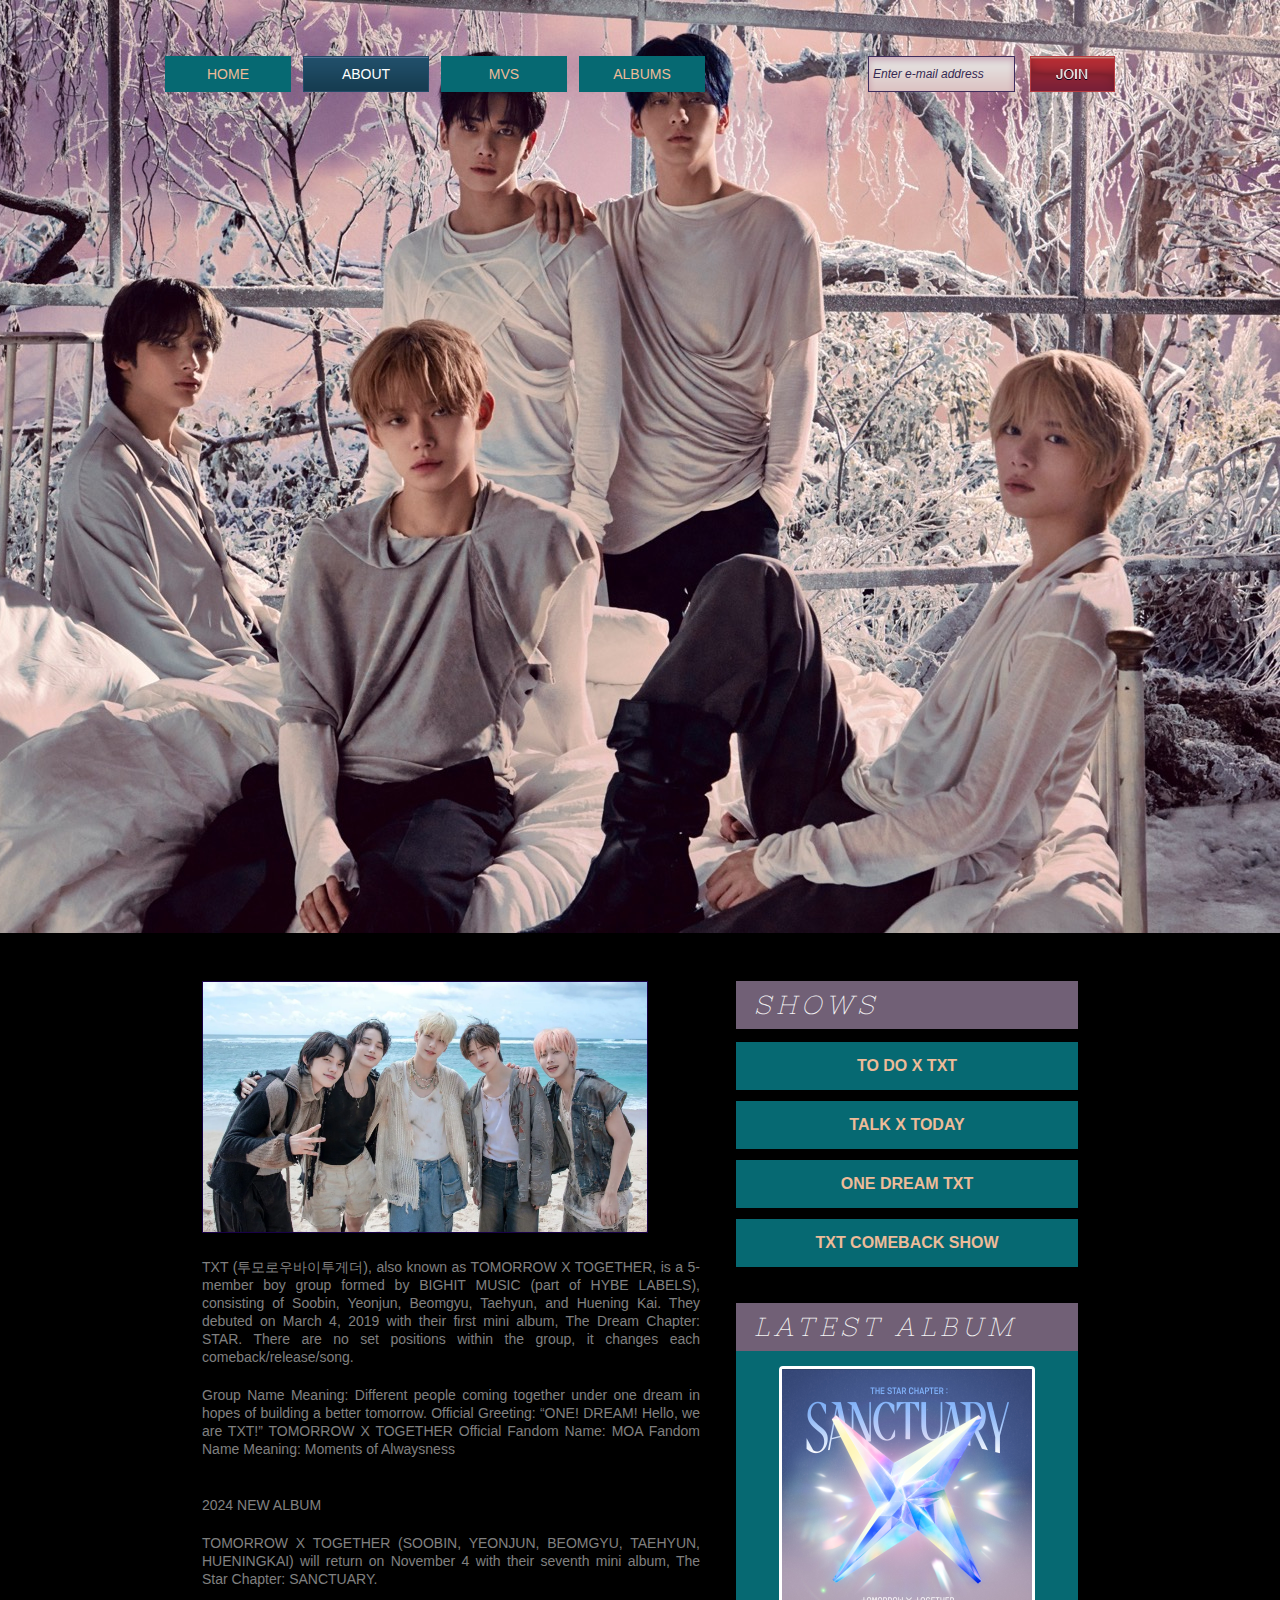
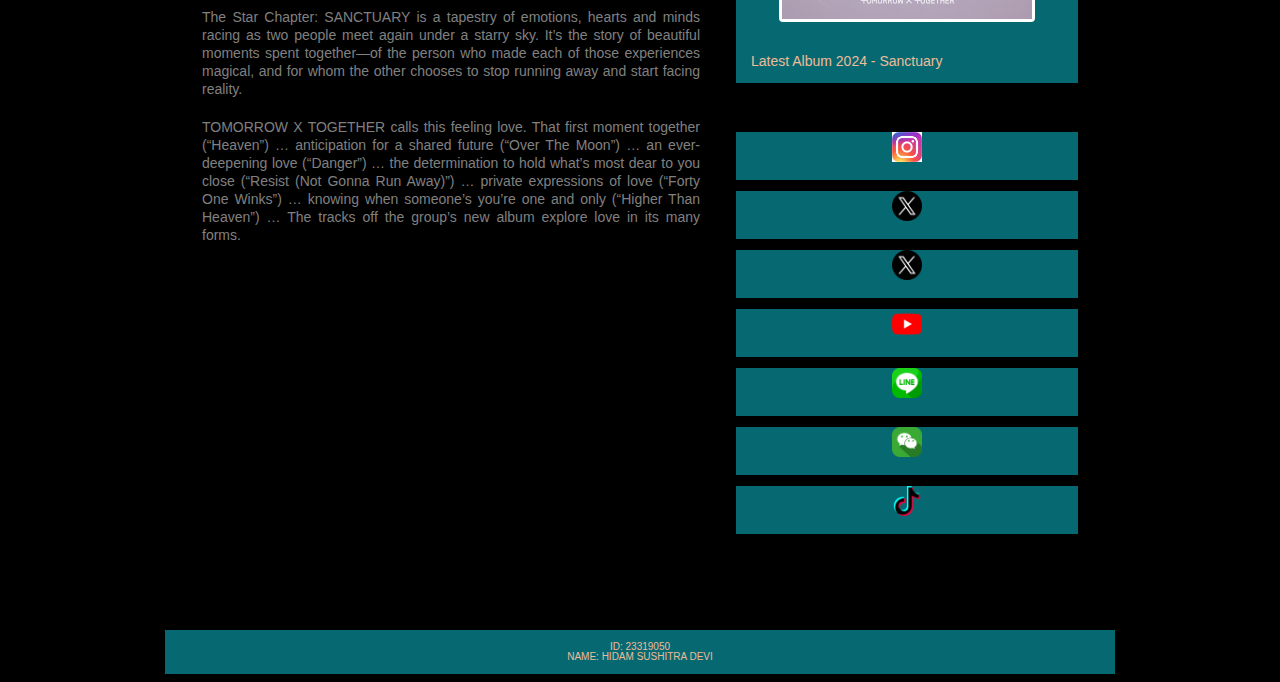
<file: about.html>
<!DOCTYPE HTML>
<!-- Website Template by freewebsitetemplates.com -->
<html>
<head>
	<title>About - TXT</title>
	<link rel="stylesheet" href="css/style.css" type="text/css">
	<style>
	a img:hover {
            transform: scale(1.2); /* Slight zoom on hover */
        }
		</style>
</head>
<body>
	<div id="header">
		<div class="header">
			<ul>
				<li>
					<a href="index.html">home</a>
				</li>
				<li class="selected">
					<a href="about.html">about</a>
				</li>
				<li>
					<a href="blog.html">MVs</a>
				</li>
				<li>
					<a href="shows.html">Albums</a>
				</li>
			</ul>
			<form action="index.html">
				<input type="text" name="email" id="email" value="Enter e-mail address">
				<input type="submit" name="submit" id="submit" value="">
			</form>
		</div>
	</div>
	<div id="body">
		<div class="content">
			<a href="#"><img src="images/txt.webp" height=250 alt=""></a>
			<p>
				TXT (투모로우바이투게더), also known as TOMORROW X TOGETHER, is a 5-member boy group formed by BIGHIT MUSIC (part of HYBE LABELS), consisting of Soobin, Yeonjun, Beomgyu, Taehyun, and Huening Kai. They debuted on March 4, 2019 with their first mini album, The Dream Chapter: STAR. There are no set positions within the group, it changes each comeback/release/song.
			</p>
			<p>
				Group Name Meaning: Different people coming together under one dream in hopes of building a better tomorrow.
			Official Greeting: “ONE! DREAM! Hello, we are TXT!”

			TOMORROW X TOGETHER Official Fandom Name: MOA
			Fandom Name Meaning: Moments of Alwaysness
			</p>

			<p><br> 2024 NEW ALBUM </br></p>
			<p>
			TOMORROW X TOGETHER (SOOBIN, YEONJUN, BEOMGYU, TAEHYUN, HUENINGKAI) will return on November 4 with their seventh mini album, The Star Chapter: SANCTUARY.
			</p>
			<p>
			The Star Chapter: SANCTUARY  is a tapestry of emotions, hearts and minds racing as two people meet again under a starry sky. It’s the story of beautiful moments spent together—of the person who made each of those experiences magical, and for whom the other chooses to stop running away and start facing reality.
			</p>
			<p>
				TOMORROW X TOGETHER calls this feeling love. That first moment together (“Heaven”) … anticipation for a shared future (“Over The Moon”) … an ever-deepening love (“Danger”) … the determination to hold what’s most dear to you close (“Resist (Not Gonna Run Away)”) … private expressions of love (“Forty One Winks”) … knowing when someone’s you’re one and only (“Higher Than Heaven”) … The tracks off the group’s new album explore love in its many forms.
			</p>
		</div>
		<div class="sidebar">
			<div>
				<h3>shows</h3>
				<ul>
					<li>
						<a href="https://youtube.com/playlist?list=PLcZxoPUYVQX2vpHvmxzoSiffZh5Xw3TGe&si=-S6QQzuQ3CTgaV3s"><b>TO DO X TXT</b></a>
					</li>
					<li>
						<a href="https://youtube.com/playlist?list=PLcZxoPUYVQX1dffyKtyNYpWWl40COUDz2&si=ckMuY3CRpWGD_YbP"><b>TALK X TODAY</b></a>
					</li>
					<li>
						<a href="https://youtube.com/playlist?list=PLcZxoPUYVQX10oqupDE8cVYKFmZIHY-eT&si=fCo6hy8pndxicRrK"><b>ONE DREAM TXT</b></a>
					</li>
					<li>
						<a href="https://youtu.be/5aGlJmrBNuw?si=PNUVk47_jzlBKuqp"><b>TXT COMEBACK SHOW</b></a>
					</li>
				</ul>
			</div>
			<div class="album">
				<h3>latest album</h3>
				<a href="https://youtu.be/iCmD508bXkw?si=oTHeTjawYBWoVLBR"><img src="images/album-cover.jpg" height=250 alt=""></a> <span>Latest Album 2024 - Sanctuary</span>
			</div>
			<div class="sidebar">
				<ul class="social-links">
					<li>
						<a href="https://www.instagram.com/TXT_bighit/" target="_blank">
						<img src="images/insta.jpg" height=30px alt="Instagram">
						</a>
					</li>
					<li>
						<a href="https://twitter.com/TXT_members" target="_blank">
						<img src="images/twitter.png" height=30px alt="X">
						</a>
					</li>
					<li>
						<a href="https://twitter.com/TXT_bighit_jp" target="_blank">
						<img src="images/twitter.png" height=30px alt="X">
						</a>
					</li>
					<li>
						<a href="https://www.youtube.com/" target="_blank">
						<img src="images/youtube.png" height=30px alt="YouTube">
						</a>
					</li>
					<li>
						<a href="https://line.me/R/ti/p/@txt-jp" target="_blank">
						<img src="images/line.png" height=30px alt="LINE">
						</a>
					</li>
					<li>
						<a href="https://weverse.io/txt/" target="_blank">
						<img src="images/wechat.png" height=30px alt="Weverse">
						</a>
					</li>
					<li>
						<a href="https://www.tiktok.com/@txt" target="_blank">
						<img src="images/tik-tok.png" height=30px alt="TikTok">
						</a>
					</li>
				</ul>
			</div>
		</div>
	</div>
	<div id="footer">
		<p>
			ID: 23319050
			<br> NAME: HIDAM SUSHITRA DEVI
		</p>
	</div>
</body>
</html>
</file>
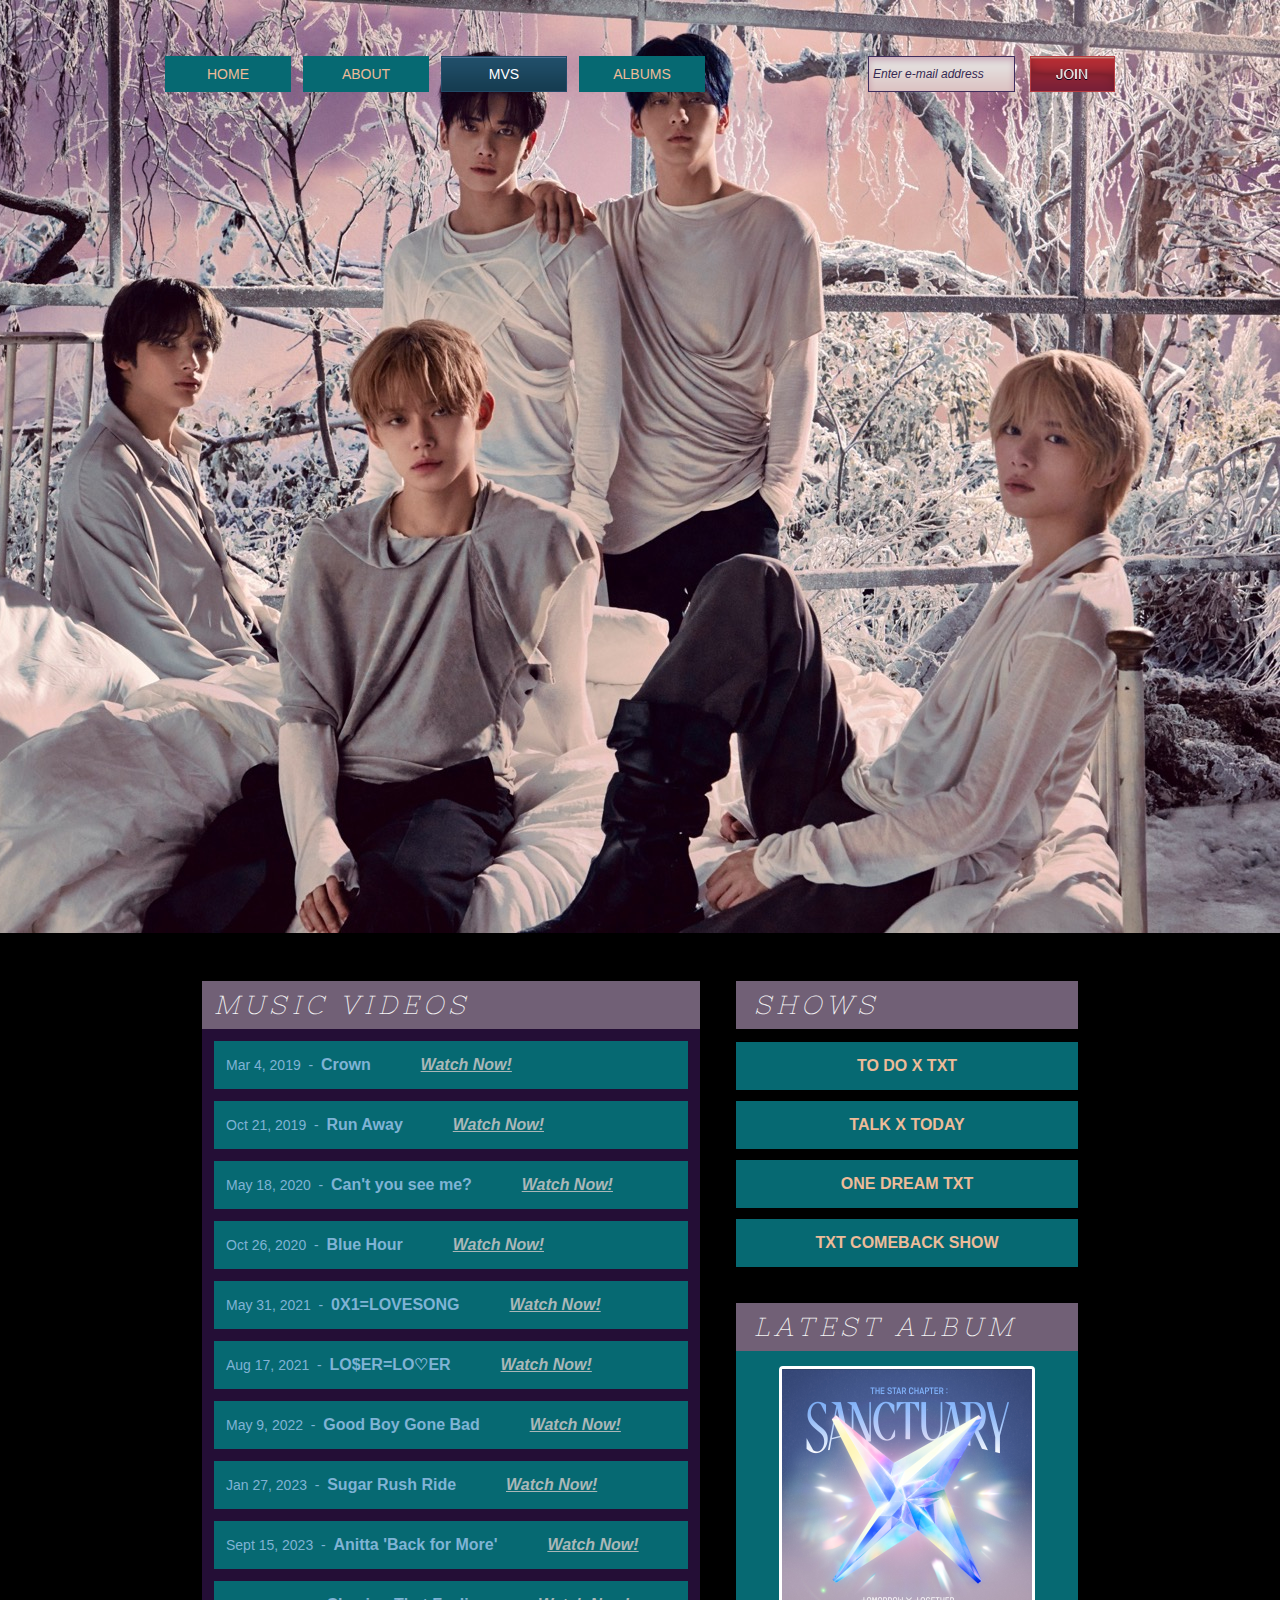
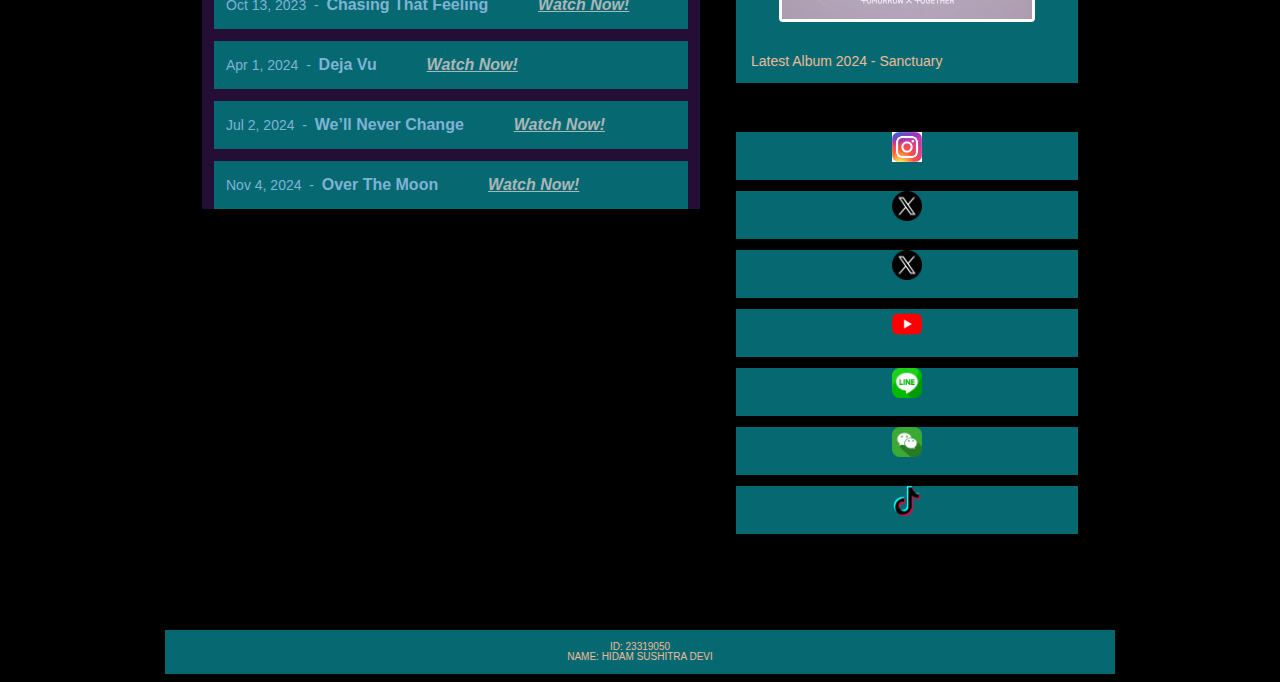
<file: blog.html>
<!DOCTYPE HTML>
<!-- Website Template by freewebsitetemplates.com -->
<html>
<head>
	<title>Music Videos of TXT</title>
	<link rel="stylesheet" href="css/style.css" type="text/css">
</head>
<body>
	<div id="header">
		<div class="header">
			<ul>
				<li>
					<a href="index.html">home</a>
				</li>
				<li>
					<a href="about.html">about</a>
				</li>
				<li class="selected">
					<a href="blog.html">MVs</a>
				</li>
				<li>
					<a href="shows.html">Albums</a>
				</li>
			</ul>
			<form action="index.html">
				<input type="text" name="email" id="email" value="Enter e-mail address">
				<input type="submit" name="submit" id="submit" value="">
			</form>
		</div>
		
	</div>
	<div id="body">
		<div class="content">
			<h2>Music Videos</h2>
			<ul>
				<li>
					<a href="https://youtu.be/W3iSnJ663II?si=cH3v-KbnRndnX-sz">Mar 4, 2019&nbsp;&nbsp;-&nbsp;&nbsp;<b>Crown</b> <i>Watch Now!</i></a>
				</li>
				<li>
					<a href="https://youtu.be/6yWPfUz0z94?si=XL-eLjJgiB0Fi2fw">Oct 21, 2019&nbsp;&nbsp;-&nbsp;&nbsp;<b>Run Away</b> <i>Watch Now!</i></a>
				</li>
				<li>
					<a href="https://youtu.be/cMFHUTJ13Ys?si=3JIZac4DMY2cprqp">May 18, 2020&nbsp;&nbsp;-&nbsp;&nbsp;<b>Can't you see me?</b> <i>Watch Now!</i></a>
				</li>
				<li>
					<a href="https://youtu.be/Vd9QkWsd5p4?si=s_MKhEobPZRMCUv6">Oct 26, 2020&nbsp;&nbsp;-&nbsp;&nbsp;<b>Blue Hour</b> <i>Watch Now!</i></a>
				</li>
				<li>
					<a href="https://youtu.be/d5bbqKYu51w?si=rsHfOBRDlwhW7Zlj">May 31, 2021&nbsp;&nbsp;-&nbsp;&nbsp;<b>0X1=LOVESONG</b> <i>Watch Now!</i></a>
				</li>
				<li>
					<a href="https://youtu.be/JzODRUBBXpc?si=L9SYils4qZ4IP_M0">Aug 17, 2021&nbsp;&nbsp;-&nbsp;&nbsp;<b>LO$ER=LO♡ER</b> <i>Watch Now!</i></a>
				</li>
				<li>
					<a href="https://youtu.be/Os_6c5j6YiQ?si=VxpJuJ0N7k2uYtY8">May 9, 2022&nbsp;&nbsp;-&nbsp;&nbsp;<b>Good Boy Gone Bad</b> <i>Watch Now!</i></a>
				</li>
				<li>
					<a href="https://youtu.be/P9tKTxbgdkk?si=PWYRiFt2xFOcYU6t">Jan 27, 2023&nbsp;&nbsp;-&nbsp;&nbsp;<b>Sugar Rush Ride</b> <i>Watch Now!</i></a>
				</li>
				<li>
					<a href="https://youtu.be/e42AhJzYpVE?si=ocCUEswKZKqJP2LP">Sept 15, 2023&nbsp;&nbsp;-&nbsp;&nbsp;<b>Anitta 'Back for More'</b> <i>Watch Now!</i></a>
				</li>
				<li>
					<a href="https://youtu.be/ISnyONG1dEc?si=nEIcXbdAfkoawAFL">Oct 13, 2023&nbsp;&nbsp;-&nbsp;&nbsp;<b>Chasing That Feeling</b> <i>Watch Now!</i></a>
				</li>
				<li>
					<a href="https://youtu.be/DiHUEWBRQEI?si=zUF-sjnvKtEZmNnT">Apr 1, 2024&nbsp;&nbsp;-&nbsp;&nbsp;<b>Deja Vu</b> <i>Watch Now!</i></a>
				</li>
				<li>
					<a href="https://youtu.be/5BVC6VggY3A?si=aBYuY8vKHbgaSva7">Jul 2, 2024&nbsp;&nbsp;-&nbsp;&nbsp;<b>We’ll Never Change</b> <i>Watch Now!</i></a>
				</li>
				<li>
					<a href="https://youtu.be/80SH8Z_DOnY?si=Pemrep9FlCwAWKXa">Nov 4, 2024&nbsp;&nbsp;-&nbsp;&nbsp;<b>Over The Moon</b> <i>Watch Now!</i></a>
				</li>
			</ul>
        </div>
		<div class="sidebar">
			<div>
				<h3>shows</h3>
				<ul>
					<li>
						<a href="https://youtube.com/playlist?list=PLcZxoPUYVQX2vpHvmxzoSiffZh5Xw3TGe&si=-S6QQzuQ3CTgaV3s"><b>TO DO X TXT</b></a>
					</li>
					<li>
						<a href="https://youtube.com/playlist?list=PLcZxoPUYVQX1dffyKtyNYpWWl40COUDz2&si=ckMuY3CRpWGD_YbP"><b>TALK X TODAY</b></a>
					</li>
					<li>
						<a href="https://youtube.com/playlist?list=PLcZxoPUYVQX10oqupDE8cVYKFmZIHY-eT&si=fCo6hy8pndxicRrK"><b>ONE DREAM TXT</b></a>
					</li>
					<li>
						<a href="https://youtu.be/5aGlJmrBNuw?si=PNUVk47_jzlBKuqp"><b>TXT COMEBACK SHOW</b></a>
					</li>
				</ul>
			</div>
			<div class="album">
				<h3>Latest album</h3>
				<a href="https://youtu.be/iCmD508bXkw?si=oTHeTjawYBWoVLBR"><img src="images/album-cover.jpg" height=250 alt=""></a> <span>Latest Album 2024 - Sanctuary</span>
			</div>
			<div class="sidebar">
				<ul class="social-links">
					<li>
						<a href="https://www.instagram.com/TXT_bighit/" target="_blank">
						<img src="images/insta.jpg" height=30px alt="Instagram">
						</a>
					</li>
					<li>
						<a href="https://twitter.com/TXT_members" target="_blank">
						<img src="images/twitter.png" height=30px alt="X">
						</a>
					</li>
					<li>
						<a href="https://twitter.com/TXT_bighit_jp" target="_blank">
						<img src="images/twitter.png" height=30px alt="X">
						</a>
					</li>
					<li>
						<a href="https://www.youtube.com/" target="_blank">
						<img src="images/youtube.png" height=30px alt="YouTube">
						</a>
					</li>
					<li>
						<a href="https://line.me/R/ti/p/@txt-jp" target="_blank">
						<img src="images/line.png" height=30px alt="LINE">
						</a>
					</li>
					<li>
						<a href="https://weverse.io/txt/" target="_blank">
						<img src="images/wechat.png" height=30px alt="Weverse">
						</a>
					</li>
					<li>
						<a href="https://www.tiktok.com/@txt" target="_blank">
						<img src="images/tik-tok.png" height=30px alt="TikTok">
						</a>
					</li>
				</ul>
			</div>
		</div>
	</div>
	<div id="footer">
		<p>
			ID: 23319050
			<br> NAME: HIDAM SUSHITRA DEVI
		</p>
	</div>
</body>
</html>
</file>
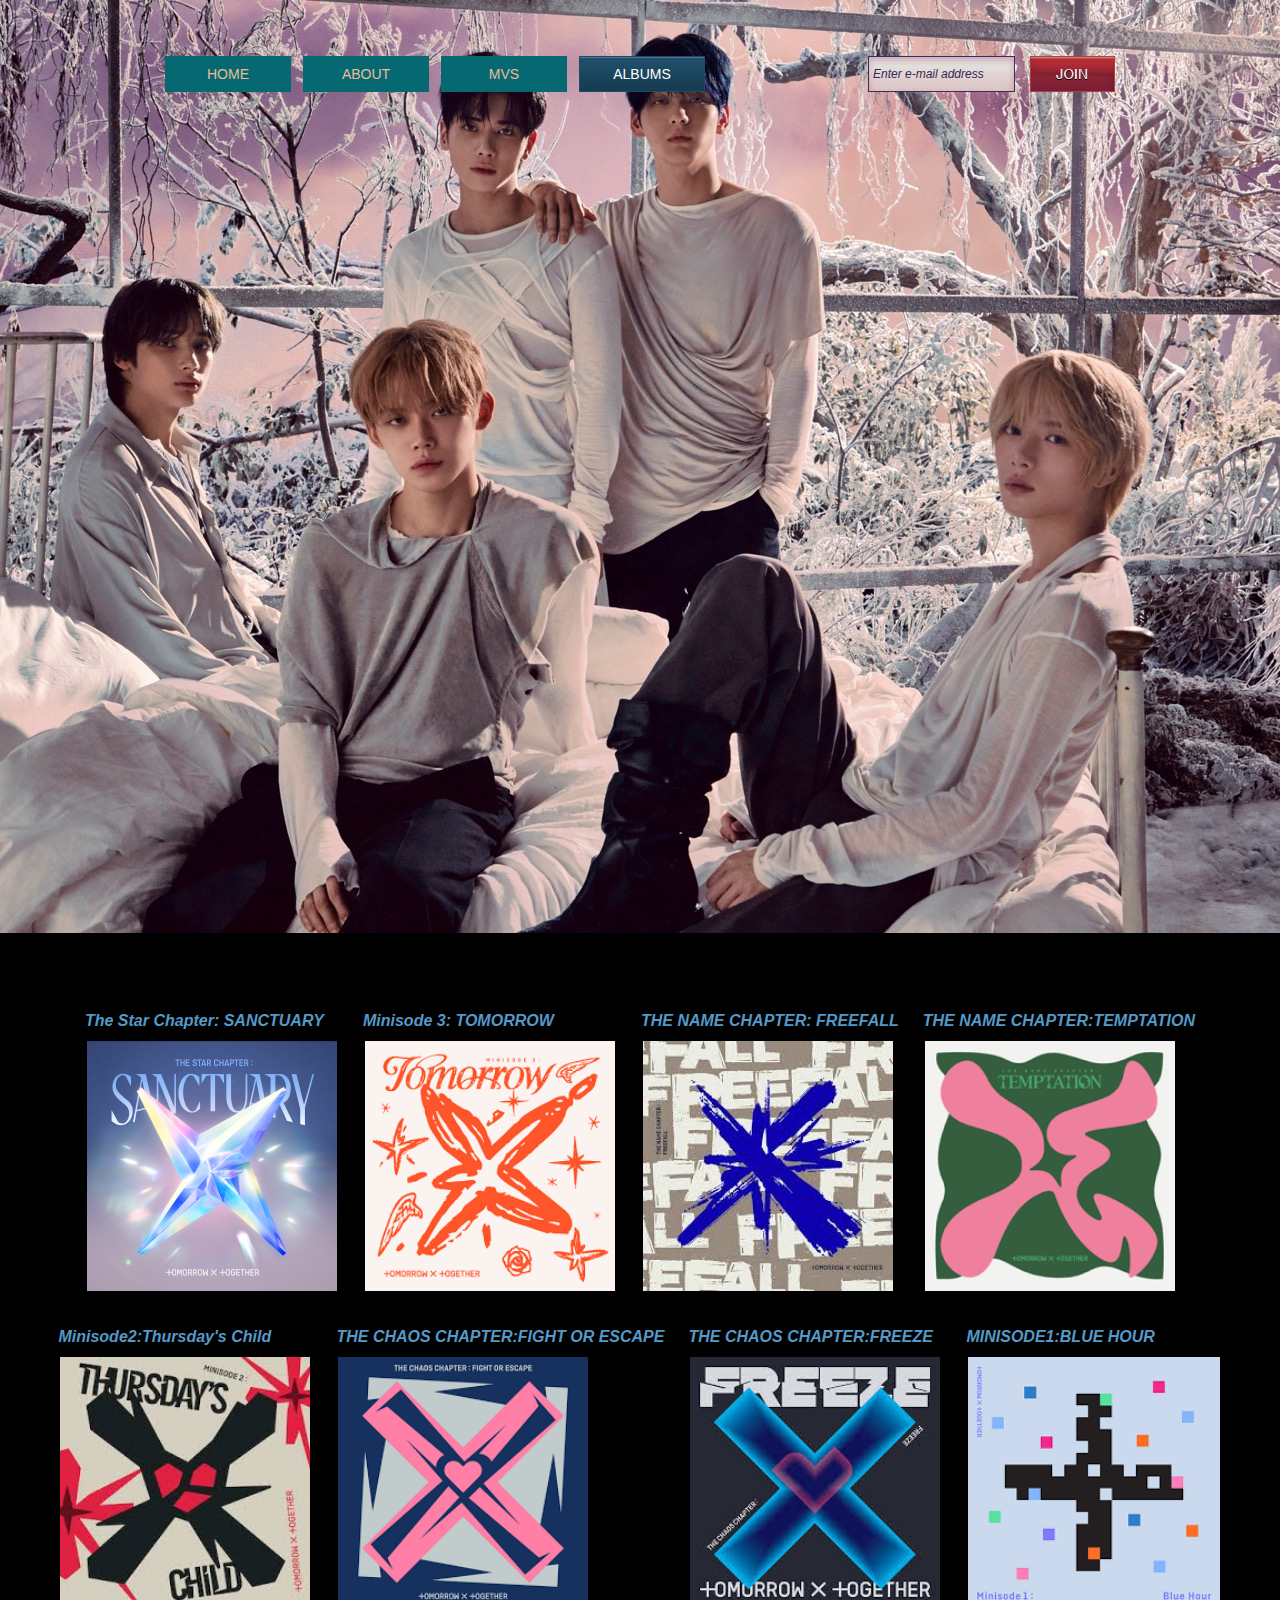
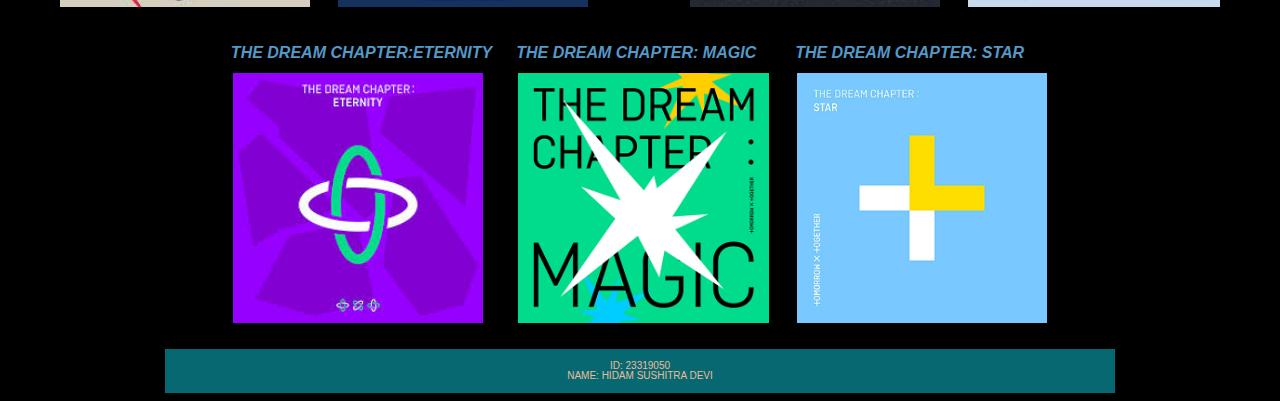
<file: shows.html>
<!DOCTYPE HTML>
<!-- Website Template by freewebsitetemplates.com -->
<html>
<head>
	<title>All Albums of TXT</title>
	<link rel="stylesheet" href="css/style.css" type="text/css">
		<style>
		#album-grid .selectable {
    transition: transform 0.3s ease, box-shadow 0.3s ease, border 0.3s ease;
    cursor: pointer;
    border: 2px solid transparent;
}

		#album-grid .selectable:active {
    transform: scale(1.1);
    box-shadow: 0 4px 8px rgba(0, 0, 0, 0.3);
    border: 2px solid #007BFF;
    opacity: 0.9;
}
</style>
</head>
<body>
	<div id="header">
		<div class="header">
			<ul>
				<li>
					<a href="index.html">home</a>
				</li>
				<li>
					<a href="about.html">about</a>
				</li>
				<li>
					<a href="blog.html">MVs</a>
				</li>
				<li class="selected">
					<a href="shows.html">Albums</a>
				</li>
			</ul>
			<form action="index.html">
				<input type="text" name="email" id="email" value="Enter e-mail address">
				<input type="submit" name="submit" id="submit" value="">
			</form>
		</div>
	</div>
	<div id="album-grid">
		
		<div class="album">
            <h3>The Star Chapter: SANCTUARY</h3>
				<a href="https://youtu.be/iCmD508bXkw?si=oTHeTjawYBWoVLBR" target="_blank">
					<img src="images/album-cover.jpg" height="250" class="selectable" alt="">
				</a>
		</div>
		
		<div class="album">
			<h3>Minisode 3: TOMORROW</h3>
				<a href="https://youtu.be/3nUq4CKzMgs?si=jAbbdq3vWWFy5ZJY" target="_blank">
					<img src="images/tomorrow.png" height="250" class="selectable" alt="">
				</a>
		</div>
		
		<div class="album">
			<h3>THE NAME CHAPTER: FREEFALL</h3>
				<a href="https://youtu.be/uE7Ab2O2Gj8?si=i9juOtPh0tzh58O-" target="_blank">
					<img src="images/freefall.jpeg" height="250" class="selectable" alt="">
				</a>
		</div>
		
		<div class="album">
			<h3>THE NAME CHAPTER:TEMPTATION</h3>
				<a href="https://youtu.be/4BsApU8T3g4?si=nRemYNNxEfJPM2wU" target="_blank">
					<img src="images/temptation.png" height="250" class="selectable" alt="">
				</a>
		</div>
				
		<div class="album">
			<h3>Minisode2:Thursday's Child</h3>
				<a href="https://youtu.be/id64Pcd1KWA?si=PbPYF1Gh4rUhOxBE" target="_blank">
					<img src="images/thurschild.jpeg" height="250" class="selectable" alt="">
				</a>
		</div>
		
		<div class="album">
			<h3>THE CHAOS CHAPTER:FIGHT OR ESCAPE</h3>
				<a href="https://youtu.be/5U3GbdUuAZo?si=LYzjCQgYVIPk3_cX" target="_blank">
					<img src="images/chaos-fightorescape.png" height="250" class="selectable" alt="">
				</a>
		</div>
		
		<div class="album">
			<h3>THE CHAOS CHAPTER:FREEZE</h3>
				<a href="https://youtu.be/Tm73gLP8aa0?si=d3MaA-5-GhV1wL-W" target="_blank">
					<img src="images/chaos-freeze.jpeg" height="250" class="selectable" alt="">
				</a>
		</div>
					
		<div class="album">
			<h3>MINISODE1:BLUE HOUR</h3>
				<a href="https://youtu.be/0yLu0RPrmQ8?si=4hXCWdMqTNFigawK" target="_blank">
					<img src="images/blue hour.png" height="250" class="selectable" alt="">
				</a>
		</div>
				
		<div class="album">
			<h3>THE DREAM CHAPTER:ETERNITY</h3>
				<a href="https://youtu.be/Ym4U4KecC8o?si=FwUXSKwm-agh4gpj" target="_blank">
					<img src="images/dream-eternity.jpeg" height="250" class="selectable" alt="">
				</a>
		</div>
					
		<div class="album">
			<h3>THE DREAM CHAPTER: MAGIC</h3>
				<a href="https://youtu.be/9TkvIZwPXQE?si=KheoJrGCOSn53np4" target="_blank">
					<img src="images/dream-magic.jpg" height="250" class="selectable" alt="">
				</a>
		</div>
					
		<div class="album">
			<h3>THE DREAM CHAPTER: STAR</h3>
				<a href="https://youtu.be/7ZKT9eJKZhk?si=NrnLcHDZxpkkjnZx" target="_blank">
					<img src="images/The_Dream_Chapter_Star.png" height="250" class="selectable" alt="">
				</a>
		</div>
	</div>
	<div id="footer">
		<p>
		ID: 23319050
			<br> NAME: HIDAM SUSHITRA DEVI
		</p>
	</div>
</body>
</html>
</file>
<file: css/style.css>
/*Website Template by freewebsitetemplates.com*/
@font-face {
	font-family: 'NixieOne-Regular';
	src: url('../fonts/NixieOne-Regular.eot');
	src: url('../fonts/NixieOne-Regular.woff') format('woff'), url('../fonts/NixieOne-Regular.ttf') format('truetype'), url('../fonts/NixieOne-Regular.svg') format('svg');
}
body {
	background: #000 url(../images/txtsanctuary.jpg) no-repeat top right; width=100;
	color: #808080;
	font-family: Arial, Helvetica, sans-serif;
	font-size: 14px;
	line-height: 1;
	margin: 1;
	padding: 1;
}
#header {
	height: 973px;
	margin: 0 auto;
	padding: 0;
	width: 950px;
}
#header .header {
	margin: 0;
	overflow: hidden;
	padding: 48px 0 98px;
}
#header .header ul {
	display: inline-block;
	float: left;
	margin: 0;
	overflow: hidden;
	padding: 0;
}
#header .header ul li {
	background: #066972;
	float: left;
	list-style: none;
	margin: 0 12px 0 0;
	padding: 0;
}
#header .header ul li a {
	color: #edbb99;
	display: block;
	height: 36px;
	line-height: 36px;
	text-align: center;
	text-decoration: none;
	text-transform: uppercase;
	width: 126px;
}
#header .header ul li a:hover {
	color: #f7f9f9;
}
#header .header ul li.selected a {
	background: url(../images/interface.png) no-repeat -112px -43px;
	color: #fff;
}
#header .connect h3 {
	display: inline-block;
	float: right;
	margin: 0;
	overflow: hidden;
	padding: 0;
}
#header .header form {
	display: inline-block;
	float: right;
	margin: 0;
	overflow: hidden;
	padding: 0;
}
#header .header form input {
	background: url(../images/interface.png) no-repeat;
	border: 0;
	display: block;
	float: left;
	height: 36px;
	margin: 0;
}
#header .header form #email {
	background-position: 0 0;
	color: #342951;
	font-family: Arial, Helvetica, sans-serif;
	font-size: 12px;
	font-style: italic;
	line-height: 36px;
	padding: 0 5px;
	width: 137px;
}
#header .connect h3 {
	background-position: 0 0;
	display: inline-block;
	float: left;
	background: #716076;
	color: #f3f3f3;
	font-family: 'NixieOne-Regular';
	font-size: 26px;
	font-style: italic;
	font-weight: normal;
	height: 48px;
	letter-spacing: 0.2em;
	line-height: 38px;
	margin: 0;
	padding: 0 15px;
	text-transform: uppercase;
}
#header .connect {
	float: right;
	margin: 0 30px 0 0;
	padding: 0;
	width: 342px;
}
#header .connect {
	background: #716076;
	height: 48px;
	overflow: hidden;
}
#header .connect a {
	background: url(../images/icons.png) no-repeat; 
	background-color: #716076;
	display: inline-block;
	float: right;
	height: 30px;
	margin: 9px 13px 0 0;
	padding: 0;
	text-indent: -99999px;
	width: 34px;
	color: #f3f3f3;
}
#header .connect #googleplus {
	background-position: right;
}
#header .connect #facebook {
	background-position: 0 -80px;
}
#header .connect #twitter {
	background-position: 0 -40;
}
#header .header form #submit {
	background-position:  -153px 0;
	cursor: pointer;
	margin: 0 0 0 15px;
	padding: 0;
	width: 85px;
}
#header .header form #submit:hover {
	background-position: -153px -104px;
}
#header .body, #header .footer {
	margin: 0 0 0 41px;
	padding: 0;
	width: 485px;
}
#header .body a.logo {
	display: block;
	margin: 0;
	padding: 0;
}
#header .body a.logo img {
	border: 0;
	display: block;
	margin: 0;
	padding: 0;
}
#header .body p {
	color: #d8ebe8;
	line-height: 18px;
	margin: 0;
	padding: 12px 20px 12px 133px;
}
#header .body p a {
	color: #d8ebe8;
}
#header .body p a:hover {
	color: #e73ccc;
}
#header .body a.download {
	background: url(../images/interface.png) no-repeat 233px -43px;
	color: #7a4373;
	display: block;
	font-size: 16px;
	font-style: italic;
	height: 33px;
	line-height: 26px;
	margin: 0 0 0 133px;
	padding: 0;
	text-decoration: none;
	text-transform: capitalize;
	width: 336px;
}
#header .body a.download:hover {
	background-position: 233px -104px;
	color: #e73ccc;
}
#header .footer {
	overflow: hidden;
	padding: 86px 0 0;
}
#header .footer p:before {
	content: url(../images/quot-open.png);
}
#header .footer p {
	color: #727da5;
	clear: both;
	font-style: italic;
	line-height: 18px;
	margin: 0;
	padding: 0;
}
#header .footer p:after {
	content: url(../images/quot-close.png);
}
#header .footer p a {
	color: #727da5;
}
#header .footer p a:hover {
	color: #d8ebe8;
}
#header .footer > a {
	color: #727da5;
	display: inline-block;
	float: right;
	margin: 22px 0 0;
	padding: 0;
	text-decoration: none;
}
#header .footer > a:hover {
	color: #d8ebe8;
}
#body {
	margin: 0 auto;
	overflow: hidden;
	padding: 0 0 60px;
	width: 950px;
}
#body .content {
	float: left;
	margin: 0 0 0 37px;
	padding: 0;
	width: 498px;
}
#body .content > a {
	display: block;
	margin: 0 0 25px;
	padding: 0;
}
#body .content > a:hover {
	opacity: 0.9;
}
#body .content > a img {
	border: 1px solid #180048;
	display: block;
}
#body .content p {
	line-height: 18px;
	margin: 0;
	padding: 0 0 20px;
	text-align: justify;
}
#body .content p a {
	color: #716076;
}
#body .content p a:hover {
	color: #c396d0;
}
#body .content > b {
	display: block;
	font-style: italic;
	line-height: 18px;
}
#body .content h2 {
	background: #716076;
	color: #f3f3f3;
	font-family: 'NixieOne-Regular';
	font-size: 26px;
	font-style: italic;
	font-weight: normal;
	height: 48px;
	letter-spacing: 0.2em;
	line-height: 48px;
	margin: 0;
	padding: 0 0 0 12px;
	text-transform: uppercase;
}
#body .content div {
	background: #066972;
	margin: 0;
	overflow: hidden;
	padding: 0 12px;
}
#body .content div h3 {
	color: #5a5f8e;
	font-size: 18px;
	margin: 0;
	padding: 17px 0 15px;
	text-transform: capitalize;
}
#body .content div > a {
	display: block;
	margin: 0 0 20px;
	padding: 0;
}
#body .content div > a:hover {
	opacity: 0.8;
}
#body .content div > a img {
	border: 0;
	display: block;
	margin: 0;
	padding: 0;
}
#body .content div p {
	clear: both;
	color: #b8b6b6;
	margin: 0;
	padding: 0 6px 15px;
}
#body .content div p a {
	color: #b8b6b6;
}
#body .content div p a:hover {
	color: #5a5f8e;
}
#body .content div a.more {
	color: #5a5f8e;
	display: inline-block;
	float: right;
	font-style: italic;
	margin: 0 19px 0 0;
	padding: 0;
	text-transform: capitalize;
}
#body .content div a.more:hover {
	color: #c4a2ce;
}
#body .content > ul {
	background: #240e36;
	margin: 0;
	padding: 0 12px;
}
#body .content > ul li {
	list-style: none;
	margin: 0;
	padding: 12px 0 0;
}
#body .content > ul li a {
	background: #066972;
	color: #7fb3d5;
	display: block;
	height: 48px;
	line-height: 48px;
	margin: 0;
	padding: 0 12px;
	text-decoration: none;
}
#body .content > ul li a b {
	display: inline-block;
	font-size: 16px;
	padding: 0 46px 0 0;
}
#body .content > ul li a i {
	color: #aab7b8;
	font-size: 16px;
	font-weight: bold;
	text-decoration: underline;
}
#body .content > i{
	text-align: center;
}
#body .content > ul li a:hover {
	background:#626567;
}
#body .content > ul li a:hover i {
	color: #edbb99;
}
#body .content .paging {
	text-align: center;
	padding: 40px 10px;
}
#body .content .paging ul {
	display: inline-block;
	margin: 0 auto;
	overflow: hidden;
	padding: 0;
}
#body .content .paging ul li {
	display: inline-block;
	float: left;
	list-style: none;
	margin: 0 3px;
	padding: 0;
}
#body .content .paging ul li a {
	color: #726177;
	display: inline-block;
	font-size: 12px;
	padding: 2px;
	text-align: center;
	text-decoration: none;
	text-transform: capitalize;
}
#body .content .paging ul li.first a {
	background: url(../images/interface.png) no-repeat -33px -83px;
	padding: 0 0 0 27px;
}
#body .content .paging ul li.last a {
	background: url(../images/interface.png) no-repeat 37px -83px;
	padding: 0 27px 0 0;
}
#body .content .paging ul li a:hover, #body .content .paging ul li.selected a {
	color: #edbb99;
}
#body .sidebar {
	float: right;
	margin: 0 37px 0 0;
	padding: 0;
	width: 342px;
}
#body .sidebar div {
	margin: 0 0 36px;
	padding: 0;
}
#body .sidebar div h3 {
	background: #716076;
	color: #f3f3f3;
	font-family: 'NixieOne-Regular';
	font-size: 26px;
	font-style: italic;
	font-weight: normal;
	height: 48px;
	letter-spacing: 0.2em;
	line-height: 48px;
	margin: 0;
	padding: 0 0 0 18px;
	text-transform: uppercase;
}
#body .sidebar div ul {
	margin: 0;
	padding: 2px 0 0;
}
#body .sidebar div ul li {
	list-style: none;
	margin: 0;
	padding: 11px 0 0;
}
#body .sidebar div ul li a {
	background: #066972;
	color: #edbb99;
	display: block;
	height: 48px;
	line-height: 48px;
	margin: 0;
	padding: 0 5px;
	text-align: center;
	text-decoration: none;
}
#body .sidebar div ul li a:hover {
	background: #066972;
}
#body .sidebar div ul li a b {
	font-size: 16px;
}
#body .sidebar .album {
	background:#066972;
	text-align: center;
}
#body .sidebar .album h3 {
	text-align: left;
}
#body .sidebar .album a {
	display: inline-block;
	margin: 15px auto;
	padding: 0;
}
#body .sidebar .album a:hover {
	opacity: 0.8;
}
#body .sidebar .album a img {
	border: 3px solid #fff;
	border-radius: 4px;
	display: block;
	margin: 0;
	padding: 0;
}
#body .sidebar .album span {
	color:#edbb99;
	display: block;
	margin: 0;
	padding: 15px;
	text-align: left;
}
#body .sidebar .connect {
	background: #716076;
	height: 48px;
	overflow: hidden;
}
#body .sidebar .connect h3 {
	display: inline-block;
	float: left;
}
#body .sidebar .connect a {
	display: inline-block;
	float: right;
	height: 30px;
	margin: 9px 13px 0 0;
	padding: 0;
	text-indent: -99999px;
	width: 34px;
}

#body {
  font-family: Arial, sans-serif;
}

#body.sidebar {
  position: center;
  left: 0;
  top: 5;
  width: 250px;
  height: 100%;
  background-color: #066972; /* Match background color */
  padding: 20px;
}

#body.sidebar .social-links {
  list-style: none;
  padding: 0;
  margin: 0;
  display: flex;
  flex-direction: column; /* Arrange icons horizontally */
  flex-wrap: wrap; /* Allow wrapping if needed */
  gap: 10px;  /* Add spacing between icons */
  align-items: center;
  justify-content: start; /* align items to the left */
  background: #066972;
}

#body.sidebar .social-links li {
  display: inline-block;
}

#body.sidebar .social-links a img {
  width: 30px; /* Adjust icon size */
  height: 30px;
  object-fit: contain;
  border-radius: 50%; /* Optional for rounded icons */
  transition: transform 0.3s;
  display: block;
}
#body.sidebar .social-links a {
	text-decoration: none; /*remove underline from links*/
}

#body.sidebar .social-links a img:hover {
  transform: scale(1.1); /* Slight enlarge on hover */
}

#album-grid {
    display: flex;
    flex-wrap: wrap;
    justify-content: center; /* Center align items */
    gap: 20px; /* Space between items */
    padding: 20px;
}

#album-grid.album {
    flex: 1 1 calc(25% - 40px); /* Adjust size based on container width */
    max-width: 250px; /* Ensure items don’t stretch too large */
    text-align: center;
}

#album-grid.album a img {
    border-radius: 8px; /* Optional: rounded corners for images */
    transition: transform 0.3s ease;
}

#album-grid.album a img:hover {
    transform: scale(1.1); /* Slight zoom effect on hover */
}

#album-grid .album h3 {
	font-style: italic;
    font-size: 16px;
    margin: 10px 0;
	color: #5499c7;
}

#album-grid .album {
    transition: transform 0.3s ease, box-shadow 0.3s ease, border 0.3s ease;
    cursor: pointer; /* Indicates interactivity */
    border: 2px solid transparent; /* Initially no visible border */
}

#album-grid.album:active {
    transform: scale(1.1); /* Slight enlargement */
    box-shadow: 0 4px 8px rgba(0, 0, 0, 0.3); /* Shadow effect */
    border: 2px solid #007BFF; /* Highlight border (blue as an example) */
    opacity: 0.9; /* Slightly dim the image for a "pressed" effect */
}

	
#footer {
	background: #066972;
	margin: 0 auto;
	padding: 12px 20px;
	width: 910px;
}
#footer p {
	color: #edbb99;
	font-size: 10px;
	margin: 0;
	padding: 0;
	text-align: center;
}
#footer p a {
	color: #726177;
	text-decoration: none;
}
#footer p a:hover {
	color: #d8ebe8;
}
</file>
